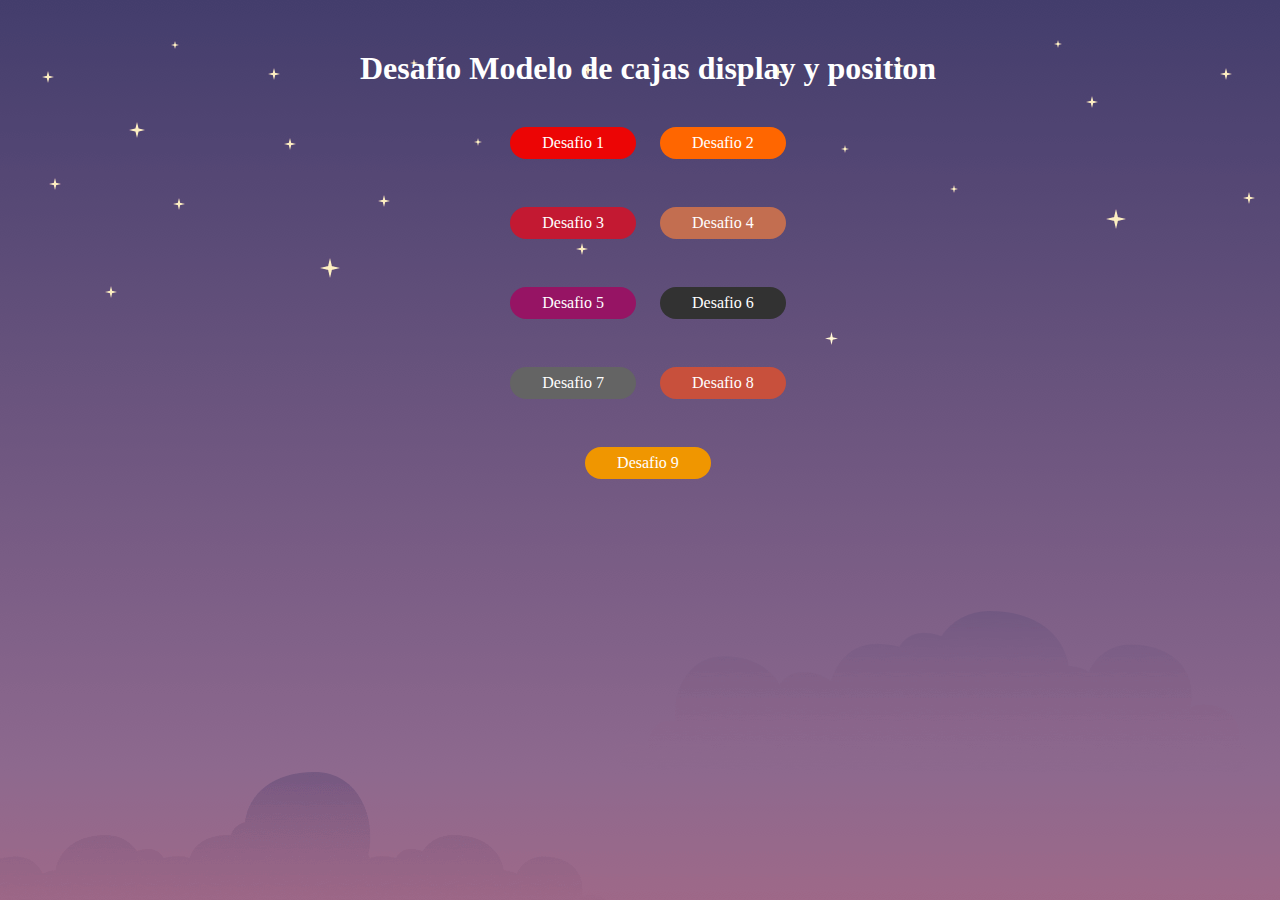
<file: index.html>
<!DOCTYPE html>
<html lang="es">
<head>
    <meta charset="UTF-8">
    <meta http-equiv="X-UA-Compatible" content="IE=edge">
    <meta name="viewport" content="width=device-width, initial-scale=1.0">
    <link rel="stylesheet" href="assets/css/styles.css">
    <title>Desafío Modelo de cajas display y position</title>
</head>
<body>
    <div class="inicio">
        <h1 class="titulo">Desafío Modelo de cajas display y position</h1>
        <div class="button">
            <div>
                <a href="pages/index1.html" class="button-1">Desafio 1</a>
                <a href="pages/index2.html" class="button-2">Desafio 2</a>
            </div>
            <br>
            <div>
            <a href="pages/index3.html" class="button-3">Desafio 3</a>
            <a href="pages/index4.html" class="button-4">Desafio 4</a>
            </div>
            <br>
            <div>
            <a href="pages/index5.html" class="button-5">Desafio 5</a>
            <a href="pages/index6.html" class="button-6">Desafio 6</a>
            </div>
            <br>
            <div>
            <a href="pages/index7.html" class="button-7">Desafio 7</a>
            <a href="pages/index8.html" class="button-8">Desafio 8</a>
            </div>
            <br>
            <div>
            <a href="pages/index9.html" class="button-9">Desafio 9</a>
            </div>
        </div>
    </div>    
</body>
</html>
</file>
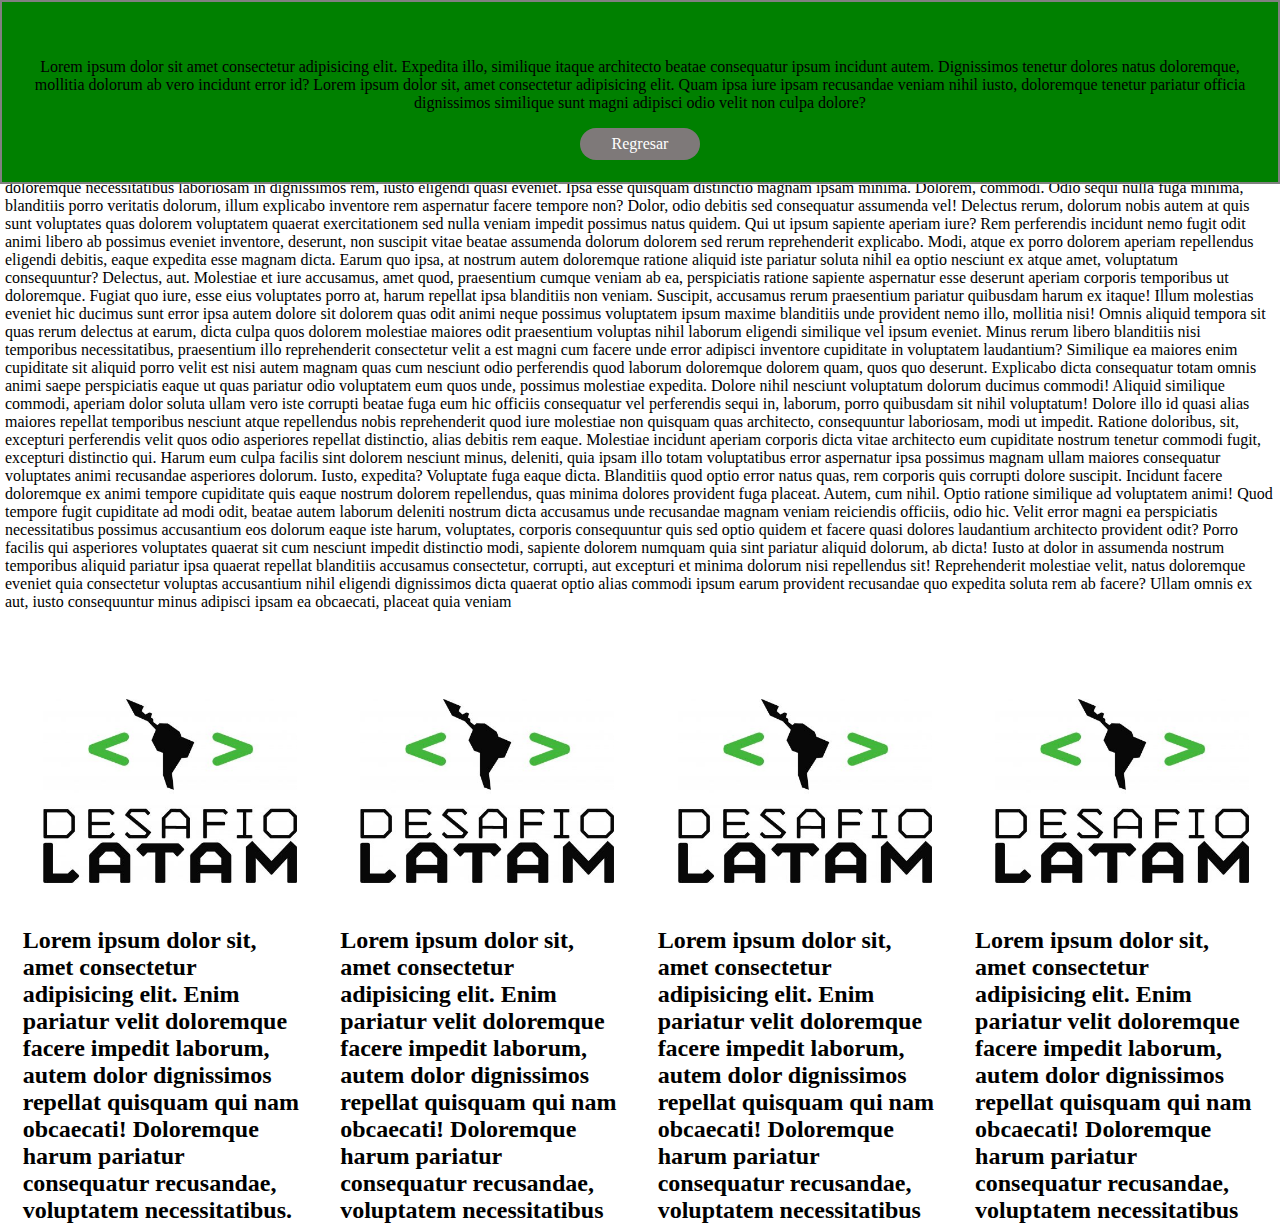
<file: pages/index1.html>
<!DOCTYPE html>
<html lang="es">
<head>
<meta charset="utf-8">
<title>Ejercicio 1</title>
<link rel="stylesheet" href="../assets/css/styles1.css">

</head>
<body>
    <section class="main">      
    <section class="box button">           
    <p>Lorem ipsum dolor sit amet consectetur adipisicing elit. Expedita illo, similique itaque architecto beatae consequatur ipsum incidunt autem. Dignissimos tenetur dolores natus doloremque, mollitia dolorum ab vero incidunt error id? Lorem ipsum dolor sit, amet consectetur adipisicing elit. Quam ipsa iure ipsam recusandae veniam nihil iusto, doloremque tenetur pariatur officia dignissimos similique sunt magni adipisci odio velit non culpa dolore?</p>
    <a href="../index.html" class="button-1">Regresar</a>
    </section>
    <div class="contenido">Lorem ipsum dolor sit, amet consectetur adipisicing elit. Officiis ducimus sint aut ab voluptate doloremque, unde odit repellat ratione excepturi vel impedit aliquid quos nobis labore distinctio illo fugiat a enim eum, explicabo quibusdam? Et necessitatibus nam nihil consequatur fuga ut ipsam molestiae, libero distinctio soluta deserunt, veniam quidem quaerat doloribus ducimus aliquid sint? Veritatis porro assumenda magni ipsum alias similique dolore, consequuntur explicabo at, a suscipit eius autem illo, esse iste? Nam laudantium corporis aliquid voluptate, culpa ab ut cum sed doloremque necessitatibus laboriosam in dignissimos rem, iusto eligendi quasi eveniet. Ipsa esse quisquam distinctio magnam ipsam minima. Dolorem, commodi. Odio sequi nulla fuga minima, blanditiis porro veritatis dolorum, illum explicabo inventore rem aspernatur facere tempore non? Dolor, odio debitis sed consequatur assumenda vel! Delectus rerum, dolorum nobis autem at quis sunt voluptates quas dolorem voluptatem quaerat exercitationem sed nulla veniam impedit possimus natus quidem. Qui ut ipsum sapiente aperiam iure? Rem perferendis incidunt nemo fugit odit animi libero ab possimus eveniet inventore, deserunt, non suscipit vitae beatae assumenda dolorum dolorem sed rerum reprehenderit explicabo. Modi, atque ex porro dolorem aperiam repellendus eligendi debitis, eaque expedita esse magnam dicta. Earum quo ipsa, at nostrum autem doloremque ratione aliquid iste pariatur soluta nihil ea optio nesciunt ex atque amet, voluptatum consequuntur? Delectus, aut. Molestiae et iure accusamus, amet quod, praesentium cumque veniam ab ea, perspiciatis ratione sapiente aspernatur esse deserunt aperiam corporis temporibus ut doloremque. Fugiat quo iure, esse eius voluptates porro at, harum repellat ipsa blanditiis non veniam. Suscipit, accusamus rerum praesentium pariatur quibusdam harum ex itaque! Illum molestias eveniet hic ducimus sunt error ipsa autem dolore sit dolorem quas odit animi neque possimus voluptatem ipsum maxime blanditiis unde provident nemo illo, mollitia nisi! Omnis aliquid tempora sit quas rerum delectus at earum, dicta culpa quos dolorem molestiae maiores odit praesentium voluptas nihil laborum eligendi similique vel ipsum eveniet. Minus rerum libero blanditiis nisi temporibus necessitatibus, praesentium illo reprehenderit consectetur velit a est magni cum facere unde error adipisci inventore cupiditate in voluptatem laudantium? Similique ea maiores enim cupiditate sit aliquid porro velit est nisi autem magnam quas cum nesciunt odio perferendis quod laborum doloremque dolorem quam, quos quo deserunt. Explicabo dicta consequatur totam omnis animi saepe perspiciatis eaque ut quas pariatur odio voluptatem eum quos unde, possimus molestiae expedita. Dolore nihil nesciunt voluptatum dolorum ducimus commodi! Aliquid similique commodi, aperiam dolor soluta ullam vero iste corrupti beatae fuga eum hic officiis consequatur vel perferendis sequi in, laborum, porro quibusdam sit nihil voluptatum! Dolore illo id quasi alias maiores repellat temporibus nesciunt atque repellendus nobis reprehenderit quod iure molestiae non quisquam quas architecto, consequuntur laboriosam, modi ut impedit. Ratione doloribus, sit, excepturi perferendis velit quos odio asperiores repellat distinctio, alias debitis rem eaque. Molestiae incidunt aperiam corporis dicta vitae architecto eum cupiditate nostrum tenetur commodi fugit, excepturi distinctio qui. Harum eum culpa facilis sint dolorem nesciunt minus, deleniti, quia ipsam illo totam voluptatibus error aspernatur ipsa possimus magnam ullam maiores consequatur voluptates animi recusandae asperiores dolorum. Iusto, expedita? Voluptate fuga eaque dicta. Blanditiis quod optio error natus quas, rem corporis quis corrupti dolore suscipit. Incidunt facere doloremque ex animi tempore cupiditate quis eaque nostrum dolorem repellendus, quas minima dolores provident fuga placeat. Autem, cum nihil. Optio ratione similique ad voluptatem animi! Quod tempore fugit cupiditate ad modi odit, beatae autem laborum deleniti nostrum dicta accusamus unde recusandae magnam veniam reiciendis officiis, odio hic. Velit error magni ea perspiciatis necessitatibus possimus accusantium eos dolorum eaque iste harum, voluptates, corporis consequuntur quis sed optio quidem et facere quasi dolores laudantium architecto provident odit? Porro facilis qui asperiores voluptates quaerat sit cum nesciunt impedit distinctio modi, sapiente dolorem numquam quia sint pariatur aliquid dolorum, ab dicta! Iusto at dolor in assumenda nostrum temporibus aliquid pariatur ipsa quaerat repellat blanditiis accusamus consectetur, corrupti, aut excepturi et minima dolorum nisi repellendus sit! Reprehenderit molestiae velit, natus doloremque eveniet quia consectetur voluptas accusantium nihil eligendi dignissimos dicta quaerat optio alias commodi ipsum earum provident recusandae quo expedita soluta rem ab facere? Ullam omnis ex aut, iusto consequuntur minus adipisci ipsam ea obcaecati, placeat quia veniam </div>
    
            
    <div class="caja ">
        <img src="../assets/img/Desafio-Latam-Logo.jpg" alt="logo" class="img-logo">
        <h2>Lorem ipsum dolor sit, amet consectetur adipisicing elit. Enim pariatur velit doloremque facere impedit laborum, autem dolor dignissimos repellat quisquam qui nam obcaecati! Doloremque harum pariatur consequatur recusandae, voluptatem necessitatibus.</h2>
    </div>
    <div class="caja ">
        <img src="../assets/img/Desafio-Latam-Logo.jpg" alt="logo" class="img-logo">
        <h2>Lorem ipsum dolor sit, amet consectetur adipisicing elit. Enim pariatur velit doloremque facere impedit laborum, autem dolor dignissimos repellat quisquam qui nam obcaecati! Doloremque harum pariatur consequatur recusandae, voluptatem necessitatibus</h2>
    </div>
    <div class="caja ">
        <img src="../assets/img/Desafio-Latam-Logo.jpg" alt="logo" class="img-logo">
        <h2>Lorem ipsum dolor sit, amet consectetur adipisicing elit. Enim pariatur velit doloremque facere impedit laborum, autem dolor dignissimos repellat quisquam qui nam obcaecati! Doloremque harum pariatur consequatur recusandae, voluptatem necessitatibus</h2>
    </div>
    <div class="caja ">
        <img src="../assets/img/Desafio-Latam-Logo.jpg" alt="logo" class="img-logo">
        <h2>Lorem ipsum dolor sit, amet consectetur adipisicing elit. Enim pariatur velit doloremque facere impedit laborum, autem dolor dignissimos repellat quisquam qui nam obcaecati! Doloremque harum pariatur consequatur recusandae, voluptatem necessitatibus</h2>
    </div>

    
</section>


</body>
</html>
</file>
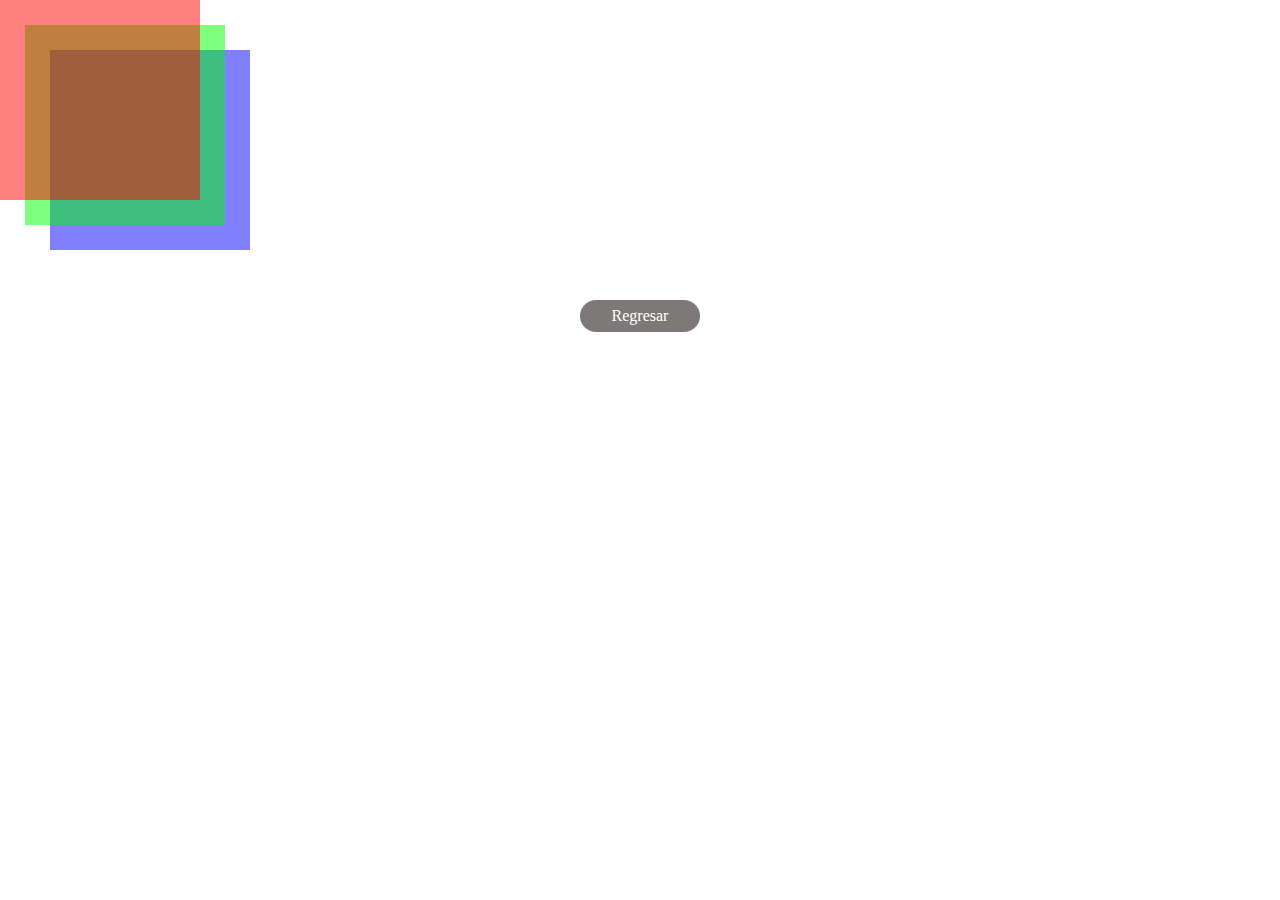
<file: pages/index2.html>
<!DOCTYPE html>
<html lang="es">
<head>
<meta charset="utf-8" />
<title>Ejercicio 2</title>
<link rel="stylesheet" href="../assets/css/styles2.css">
</head>
<body>
<section class="square square__red"></section>
<section class="square square__green"></section>
<section class="square square__blue"></section>


<div class="button">
    <a href="../index.html" class="button-1">Regresar</a>
</div>
</body>
</html>
</file>
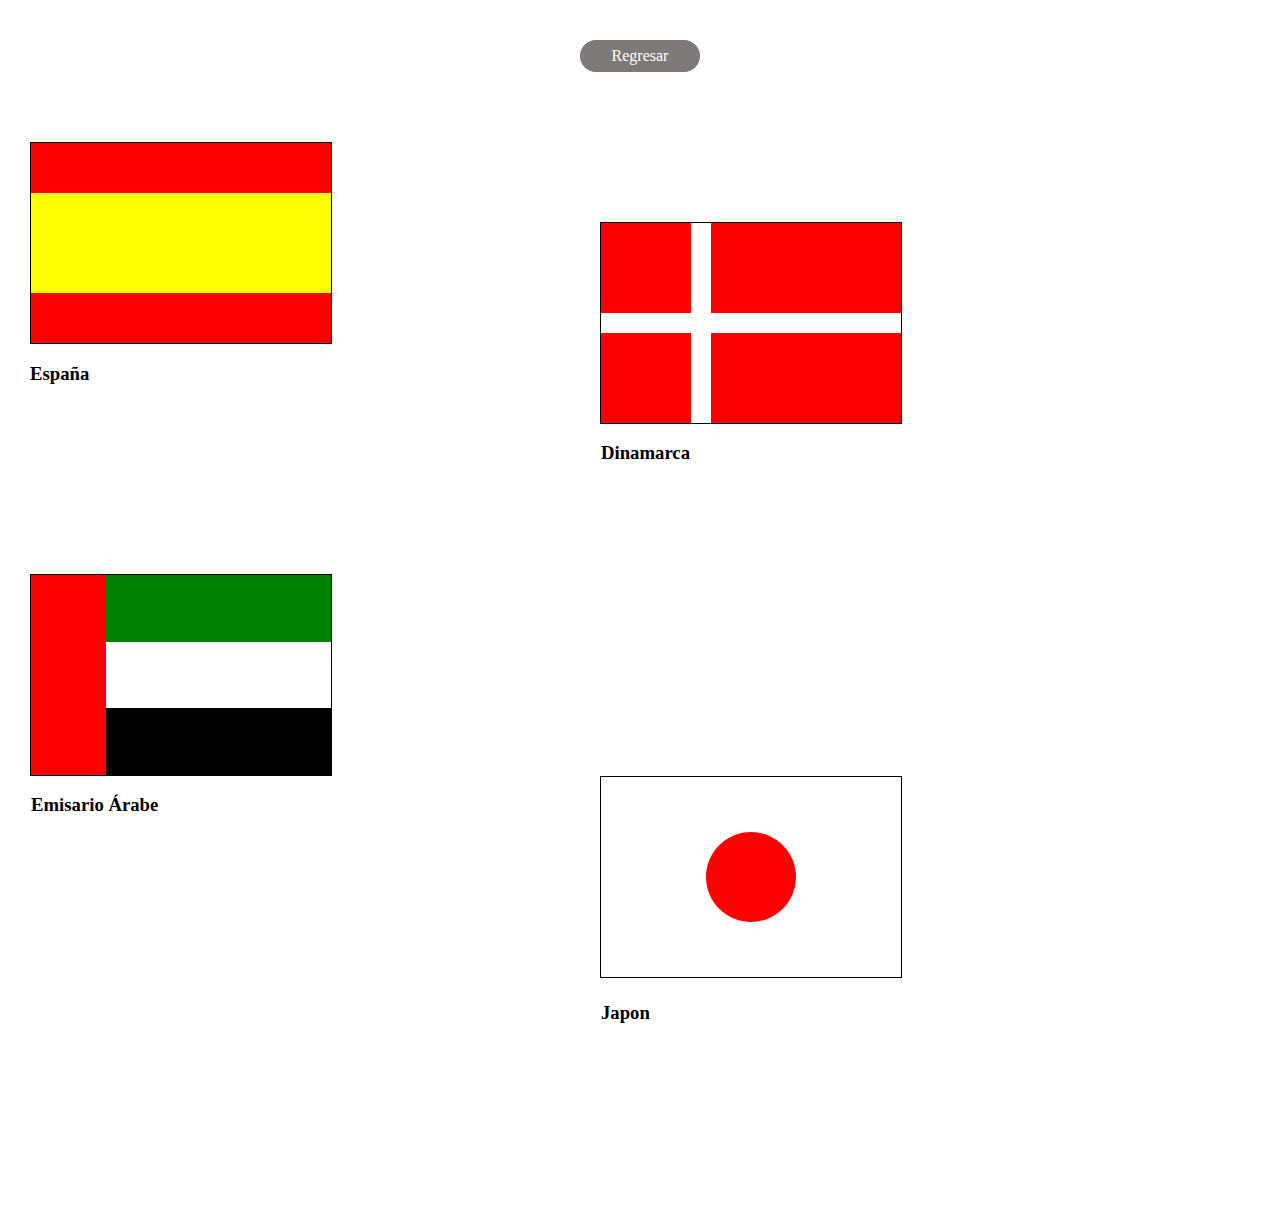
<file: pages/index3.html>
<!DOCTYPE html>
<html lang="es">
<head>
    <meta charset="UTF-8">
    <meta http-equiv="X-UA-Compatible" content="IE=edge">
    <meta name="viewport" content="width=device-width, initial-scale=1.0">
    <link rel="stylesheet" href="../assets/css/styles3.css">
    <title>Desafio Banderas</title>
</head>
<body>

    <div>
        <div class="button">
            <a href="../index.html" class="button-1">Regresar</a>
        </div>

        <div>
            <div class="españa">
                <div class="caja color-rojo1-españa"></div>
                <div class="caja color-amarillo-españa"></div>
                <div class="caja color-rojo2-españa"></div>

                <h3>España</h3>
            </div>
        </div>
    </div>
    <div>
        <div>
            <div class="dinamarca">
                <div class="caja color-rojo-a"></div>
                <div class="caja color-rojo-b"></div>
                <div class="caja color-rojo-c"></div>
                <div class="caja color-rojo-d"></div>           

                <h3>Dinamarca</h3>
            </div>
        </div>
    </div>
    <div>
        <div>
            <div class="arabe">
                <div class="caja color-rojo-ea"></div>
                <div class="caja color-verde-ea"></div>
                <div class="caja color-blanco-ea"></div>
                <div class="caja color-negro-ea"></div>

                <h3>Emisario Árabe</h3>
            </div>
        </div>
    </div>
    <div>
        <div>
            <div class="japon">
                <div class="caja rojo-japon"></div>              

                <h3 class="titulo">Japon</h3>
            </div>
        </div>
    </div>
  
  
    
</body>
</html>
</file>
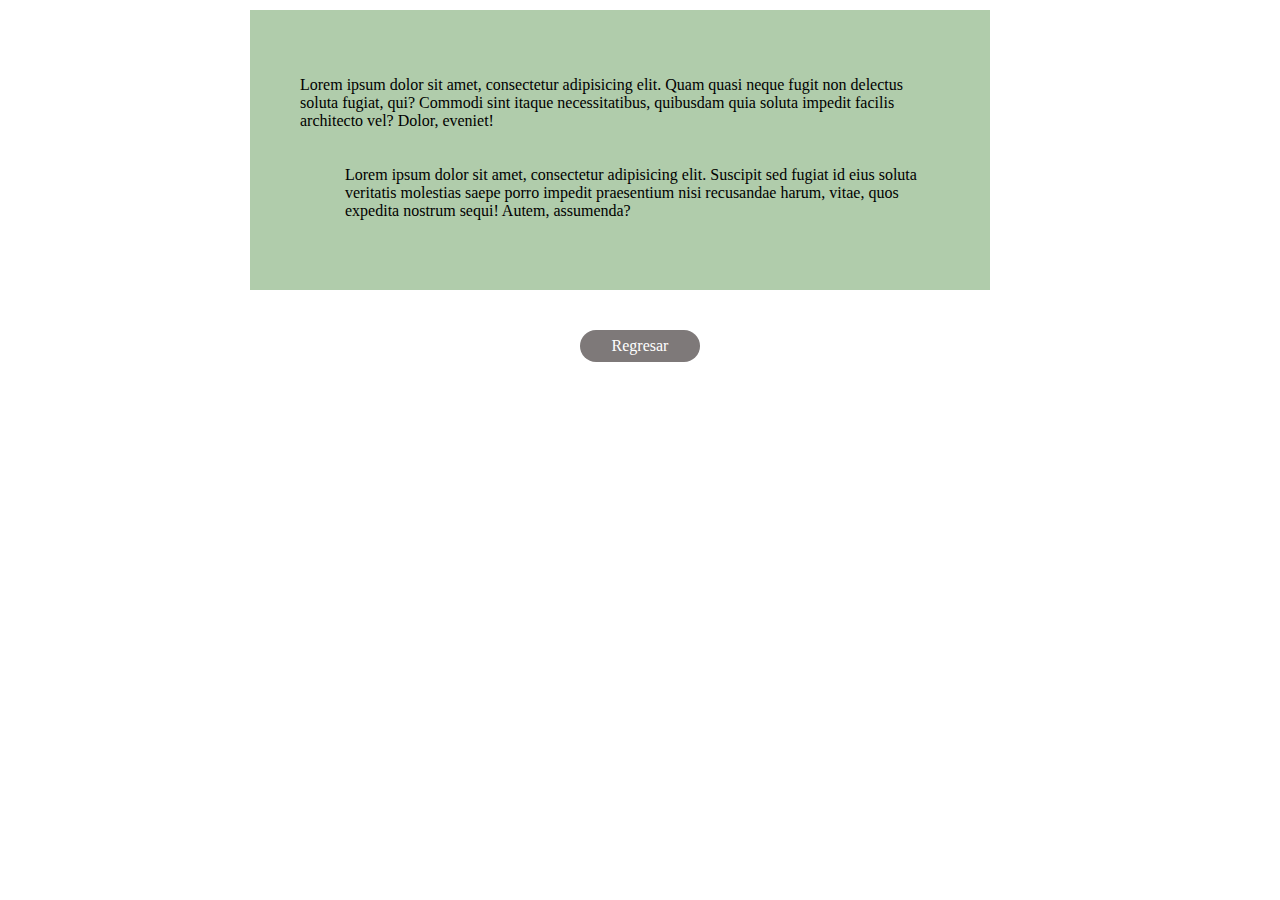
<file: pages/index4.html>
<!DOCTYPE html>
<html lang="es">
<head>
<meta charset="UTF-8">
<title>Ejercicio 4</title>
<link rel="stylesheet" href="../assets/css/styles4.css">
</head>
<body>
<section class="main">
<p>Lorem ipsum dolor sit amet, consectetur adipisicing elit. Quam
quasi neque fugit non delectus soluta fugiat, qui? Commodi sint itaque
necessitatibus, quibusdam quia soluta impedit facilis architecto vel?
Dolor, eveniet!</p>
<p class="main__paragraph">Lorem ipsum dolor sit amet, consectetur
adipisicing elit. Suscipit sed fugiat id eius soluta veritatis molestias
saepe porro impedit praesentium nisi recusandae harum, vitae, quos
expedita nostrum sequi! Autem, assumenda?</p>
</section>

<div class="button">
    <a href="../index.html" class="button-1">Regresar</a>
</div>

</body>
</html>
</file>
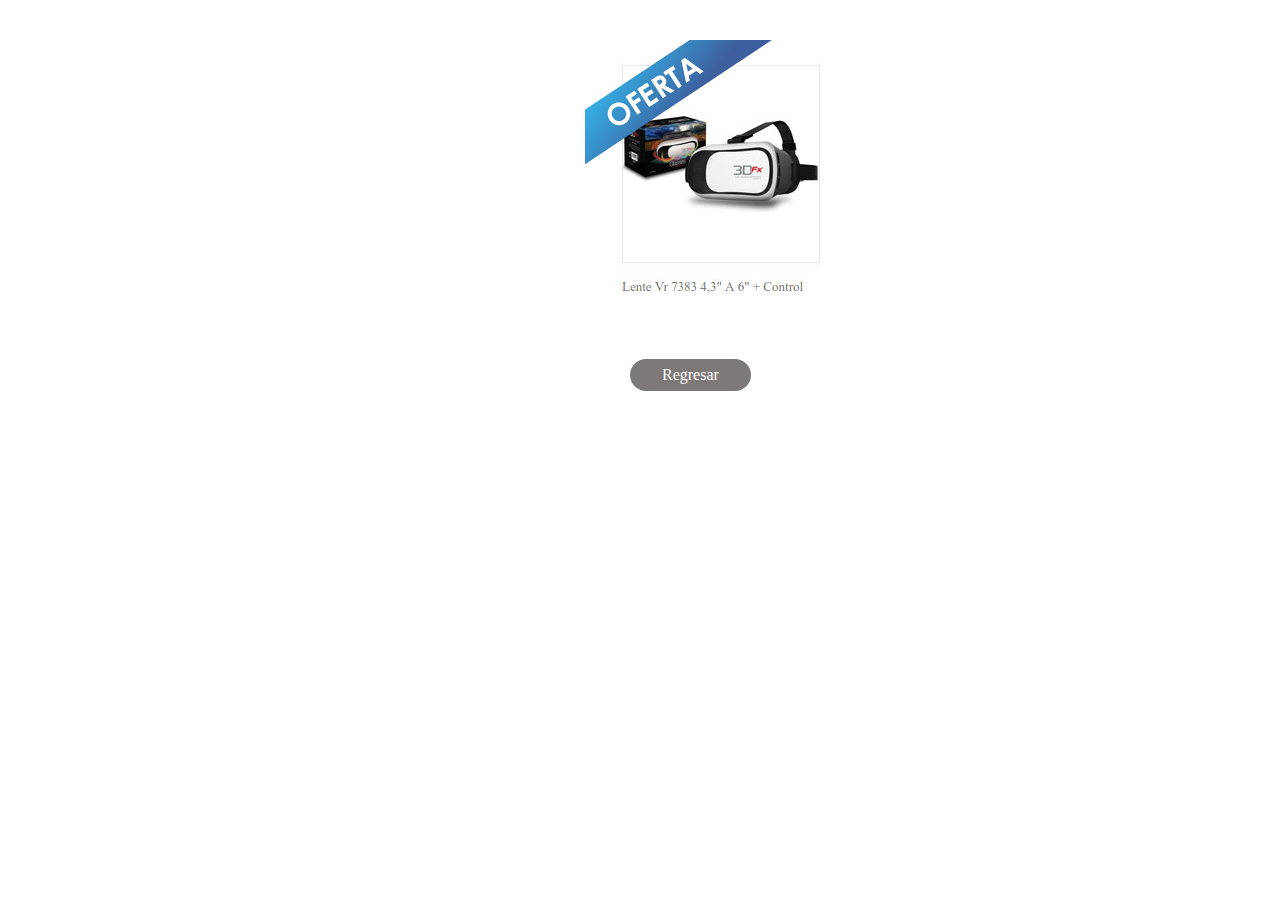
<file: pages/index5.html>
<!DOCTYPE html>
<html lang="es">
<head>
    <meta charset="UTF-8">
    <meta http-equiv="X-UA-Compatible" content="IE=edge">
    <meta name="viewport" content="width=device-width, initial-scale=1.0">
    <link rel="stylesheet" href="../assets/css/styles5.css">
    <title>Desafio 5</title>
</head>
<body>
    <div class="lentes">
        <div>
           <img src="../assets/img/ejercicio-5_item.jpg" alt="imagen-lentes" class="lente-img"> 
           <img src="../assets/img/ejercicio-5_ribbon.png" alt="ribon" class="ribbon ribbon-1">
        </div>
        <div class="button">
            <a href="../index.html" class="button-1">Regresar</a>
        </div> 
        
    </div>
    
</body>
</html>
</file>
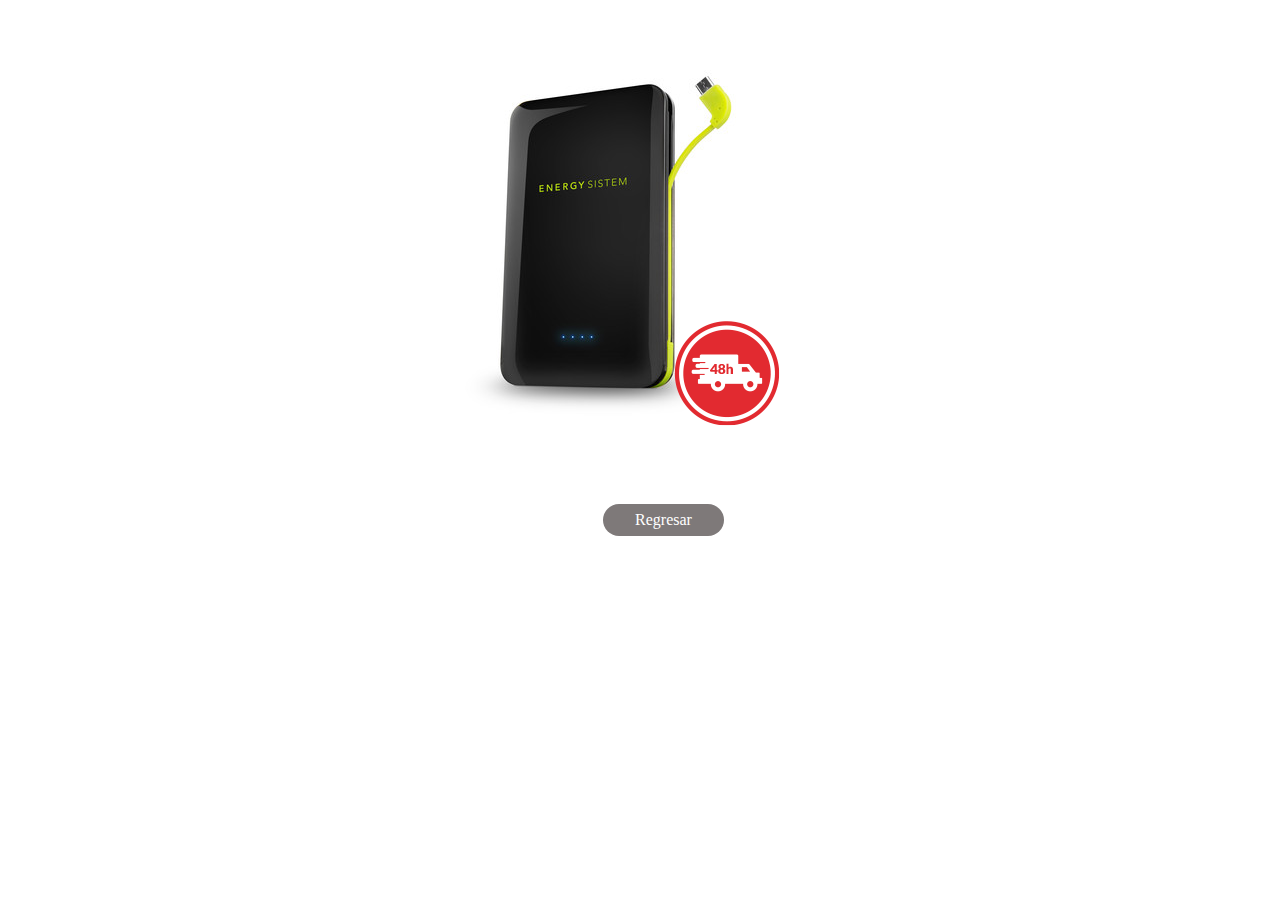
<file: pages/index6.html>
<!DOCTYPE html>
<html lang="es">
<head>
    <meta charset="UTF-8">
    <meta http-equiv="X-UA-Compatible" content="IE=edge">
    <meta name="viewport" content="width=device-width, initial-scale=1.0">
    <link rel="stylesheet" href="../assets/css/styles6.css">
    <title>Desafio 6</title>
</head>
<body>
    <div class="bateria">
        <img src="../assets/img/ejercicio-6.png" alt="ejercicio6" class="bateria-img" >
        <img src="../assets/img/ejercicio-6_ribbon.png" alt="ribbon" class="ribbon ribbon-1">

        <div class="button">
        <a href="../index.html" class="button-1">Regresar</a>
        </div> 
    </div>

   
    
</body>
</html>
</file>
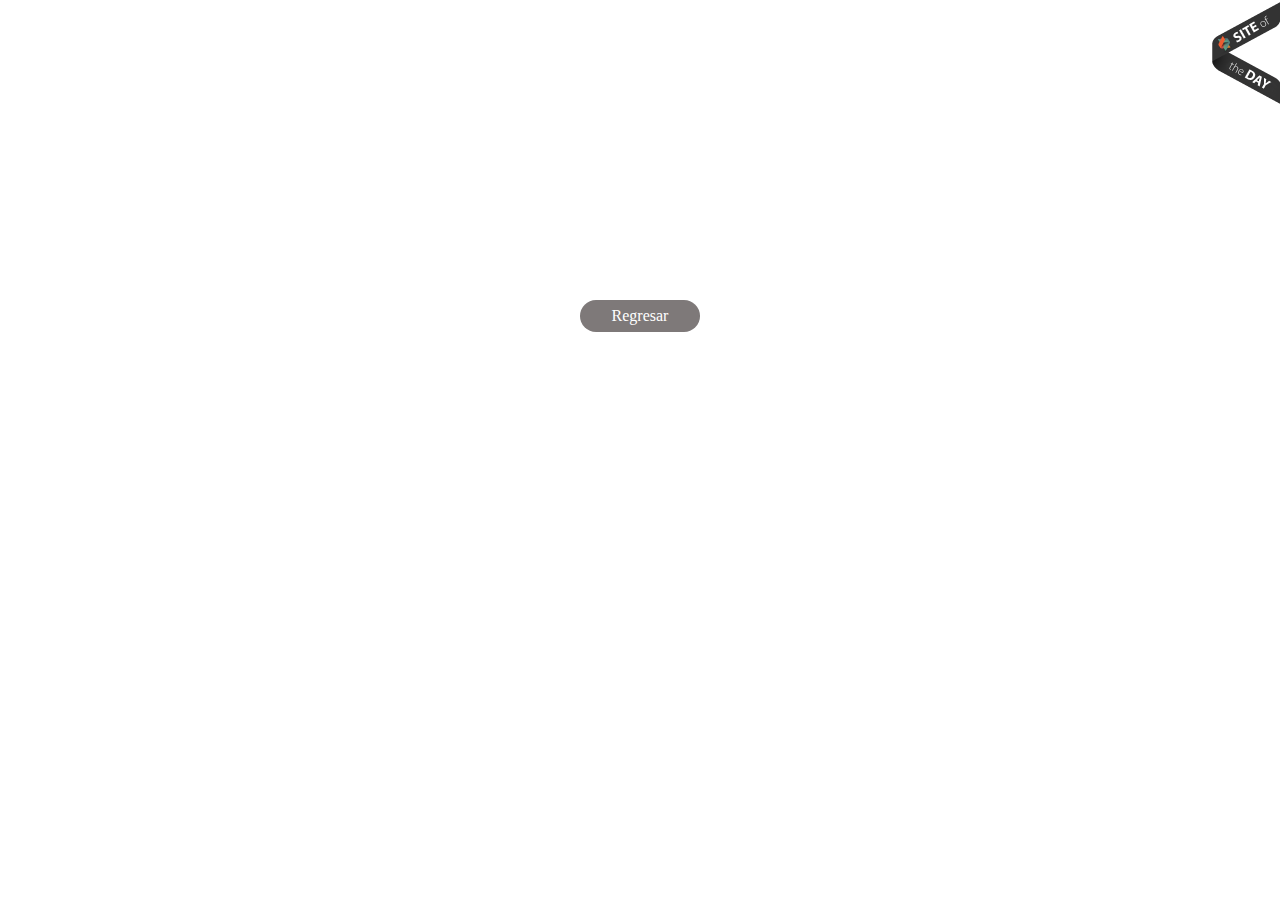
<file: pages/index7.html>
<!DOCTYPE html>
<html lang="es">
<head>
    <meta charset="UTF-8">
    <meta http-equiv="X-UA-Compatible" content="IE=edge">
    <meta name="viewport" content="width=device-width, initial-scale=1.0">
    <title>Desafio 7</title>
    <link rel="stylesheet" href="../assets/css/styles7.css">
</head>
<body>
    <div>
        <img src="../assets/img/ejercicio-7_awwwards.png" alt="ribbon" class="ribbon">
    </div>

    <div class="button">
        <a href="../index.html" class="button-1">Regresar</a>
    </div>
</body>
</html>
</file>
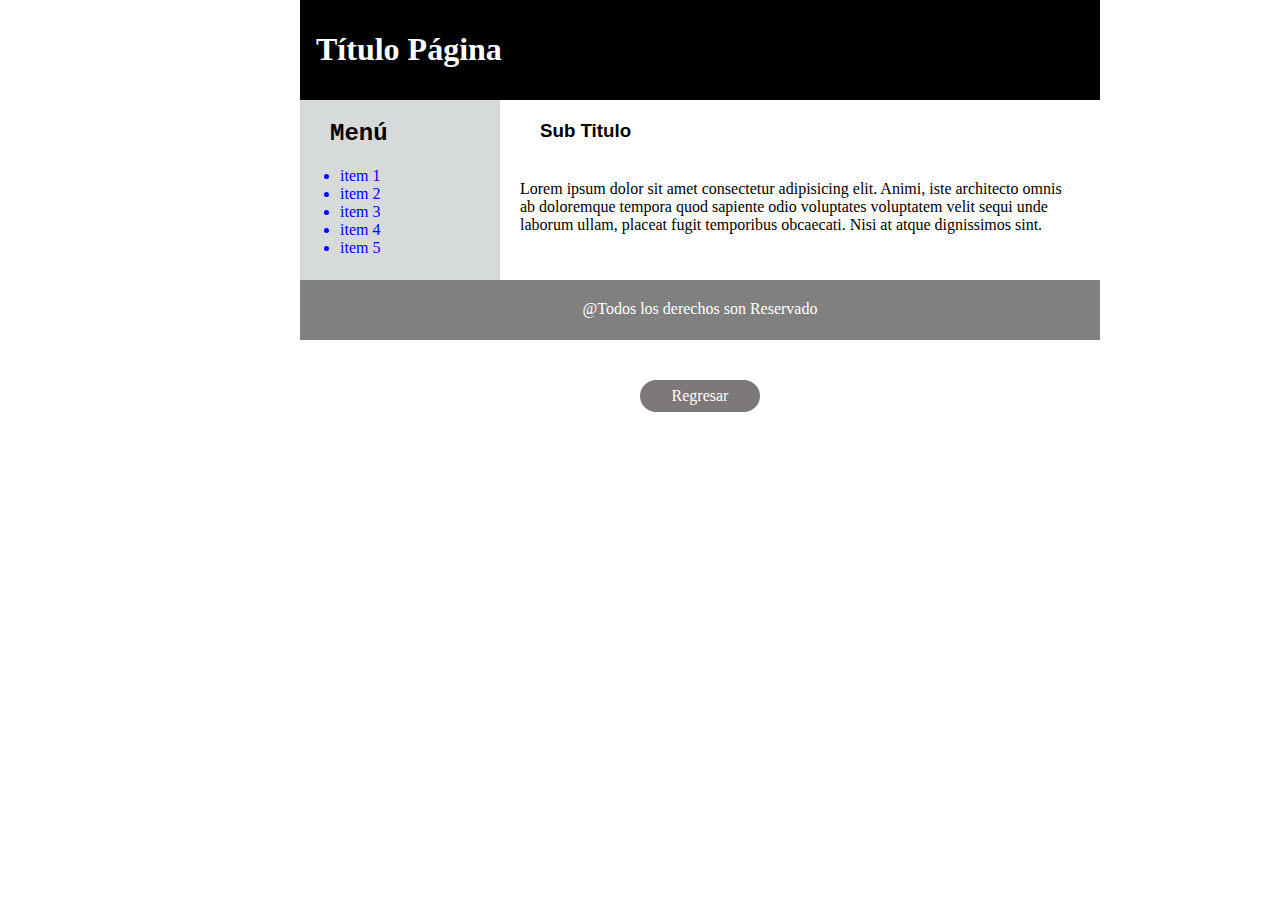
<file: pages/index9.html>
<!DOCTYPE html>
<html lang="es">
<head>
    <meta charset="UTF-8">
    <meta http-equiv="X-UA-Compatible" content="IE=edge">
    <meta name="viewport" content="width=device-width, initial-scale=1.0">
    <title>Desafio 9t</title>
    <link rel="stylesheet" href="../assets/css/styles9.css">
</head>
<body>
<div class="contenedor">
    <div class="nav">
        <h1 >Título Página</h1>
    </div>

    <div  class="menu">
        <h2 class="menu-titulo">Menú</h2>
        <li class="menu-item"><link rel="stylesheet" href="#"  >item 1</li>
        <li class="menu-item"><link rel="stylesheet" href="#"  >item 2</li>
        <li class="menu-item"><link rel="stylesheet" href="#"  >item 3</li>
        <li class="menu-item"><link rel="stylesheet" href="#"  >item 4</li>
        <li class="menu-item"><link rel="stylesheet" href="#"  >item 5</li>

         <div class="texto">
            <h3 class="texto-titulo">Sub Titulo</h3>
            <p class="texto-texto">Lorem ipsum dolor sit amet consectetur adipisicing elit. Animi, iste architecto omnis ab doloremque tempora quod sapiente odio voluptates voluptatem velit sequi unde laborum ullam, placeat fugit temporibus obcaecati. Nisi at atque dignissimos sint.</p>
        </div>
    </div>
    <div class="final">
        <p class="final-texto">@Todos los derechos son Reservado</p>
    </div>
   

    <div class="button">
        <a href="../index.html" class="button-1">Regresar</a>
    </div>

</div>
    
</body>
</html>
</file>
<file: assets/css/styles.css>
body *{
    padding: 0;
    margin: 0;
    border: 0;
}
body{
   background-image: url(../img/54336.png);
   width: 100%;
   height: 100%;
}

.titulo{
   margin-top: 50px;
    text-align: center;
    font-weight: bolder;
    font-size: xx-large;
    color: white;

}
.button{
    text-align: center;
    padding: 40px 30px;
}

.button-1:hover{
   background-color: rgba(72, 168, 241, 0.638);
}
.button-2:hover{
   background-color: rgba(72, 168, 241, 0.638);
}
.button-3:hover{
   background-color: rgba(72, 168, 241, 0.638);
}
.button-4:hover{
   background-color: rgba(72, 168, 241, 0.638);
}
.button-5:hover{
   background-color: rgba(72, 168, 241, 0.638);
}
.button-6:hover{
   background-color: rgba(72, 168, 241, 0.638);
}
.button-7:hover{
   background-color: rgba(72, 168, 241, 0.638);
}
.button-8:hover{
   background-color: rgba(72, 168, 241, 0.638);
}
.button-9:hover{
   background-color: rgba(72, 168, 241, 0.638);
}


.button-1{  
    margin-right: 20px;
    margin-bottom: 30px;
    color: white;
    display: inline-block;
    padding: 0 2rem;
    height: 2rem;
    line-height: 2rem;
    border-radius: 1rem;
    text-decoration: none;
    background-color:rgb(236, 5, 5);  
}  
 
 .button-2{
    color: white;
    display: inline-block;
    padding: 0 2rem;
    height: 2rem;
    line-height: 2rem;
    border-radius: 1rem;
    text-decoration: none;
    background-color: rgb(255, 102, 0); 
 }
 .button-3{
    margin-right: 20px;
    margin-bottom: 30px;
    color: white;
    display: inline-block;
    padding: 0 2rem;
    height: 2rem;
    line-height: 2rem;
    border-radius: 1rem;
    text-decoration: none;
    background-color: rgb(195, 25, 50); 
 }
 .button-4{
    color: white;
    display: inline-block;
    padding: 0 2rem;
    height: 2rem;
    line-height: 2rem;
    border-radius: 1rem;
    text-decoration: none;
    background-color: rgb(195, 110,80); 
 }
 .button-5{
    margin-right: 20px;
    margin-bottom: 30px;
    color: white;
    display: inline-block;
    padding: 0 2rem;
    height: 2rem;
    line-height: 2rem;
    border-radius: 1rem;
    text-decoration: none;
    background-color: rgb(150,20,100); 
 }
 .button-6{
    color: white;
    display: inline-block;
    padding: 0 2rem;
    height: 2rem;
    line-height: 2rem;
    border-radius: 1rem;
    text-decoration: none;
    background-color: rgb(50, 50, 50); 
 }
 .button-7{
    margin-bottom: 30px;
    margin-right: 20px;
    color: white;
    display: inline-block;
    padding: 0 2rem;
    height: 2rem;
    line-height: 2rem;
    border-radius: 1rem;
    text-decoration: none;
    background-color: rgb(100, 100, 100); 
 }
 .button-8{
    color: white;
    display: inline-block;
    padding: 0 2rem;
    height: 2rem;
    line-height: 2rem;
    border-radius: 1rem;
    text-decoration: none;
    background-color: rgb(200, 80, 60); 
 }
 .button-9{
    color: white;
    display: inline-block;
    padding: 0 2rem;
    height: 2rem;
    line-height: 2rem;
    border-radius: 1rem;
    text-decoration: none;
    background-color: rgb(240, 150, 0); 
 }
</file>
<file: assets/css/styles1.css>
body {
        margin: 0;
        padding: 0;
    }
    .main {
        margin: 5px;
        
    }
    .box {       
        background-color: green;
        position:fixed;
        top: 0;
        left: 0;
        border: 2px solid #808080;
        height: 100px;
    }
    
    .img-logo{
        padding: 20px;
        height: auto;
        width: 90%;
    }

    .caja{
        position: relative;
        box-sizing: border-box;
        width: 23%;
        margin: 1%;
        padding: 5px;
        height: 20vh;
        
        /*display: inline-block; sirve pero queda espacios*/
        float:left;
    }
    
    .contenido{
        padding: 120px 0px 50px 0px;
    }


    .button{
        text-align: center;
        padding: 40px 30px;
    }
    
    
    .button-1{   
        color: white;
        display: inline-block;
        padding: 0 2rem;
        height: 2rem;
        line-height: 2rem;
        border-radius: 1rem;
        text-decoration: none;
        background-color:rgb(126, 121, 121);      
     }
     .button-1:hover{
        background-color: rgba(72, 168, 241, 0.638);
     }
</file>
<file: assets/css/styles2.css>
html, body {
    margin: 0;
    padding: 0;
    }
    .square {
    height: 200px;
    width: 200px;
    z-index: 1;
    }
    .square__red {
    background-color: rgba(255, 0, 0, .5);
    z-index: -1;
    }
    .square__green {
    background-color: rgba(0, 255, 0, .5);
    left: 25px;
    position: absolute;
    top: 25px;
    z-index: -2;
    }
    .square__blue {
    background-color: rgba(0, 0, 255, .5);
    left: 50px;
    position: absolute;
    top: 50px;
    z-index: -3;
    }

    .button{
        text-align: center;
        padding: 100px 30px;
    }
    
    
    .button-1{   
        color: white;
        display: inline-block;
        padding: 0 2rem;
        height: 2rem;
        line-height: 2rem;
        border-radius: 1rem;
        text-decoration: none;
        background-color:rgb(126, 121, 121);      
     }
     .button-1:hover{
        background-color: rgba(72, 168, 241, 0.638);
     }
</file>
<file: assets/css/styles3.css>
body{
    padding: 0;
    border: 0;
    margin: 0;
}

/* inicio españa*/
.españa{
    
    margin: 30px;
    width: 300px;
    height: 50px;
}

.color-rojo1-españa{
    border-top: solid 1px black;
    border-left:solid 1px black;
    border-right: solid 1px black;
    background-color: red;
    width: 300px;
    height: 50px;
}

.color-amarillo-españa{
    border-right: solid 1px black;
    border-left:solid 1px black ;
    background-color: yellow;
    width: 300px;
    height: 100px;
}

.color-rojo2-españa{
    border-bottom: solid 1px black;
    border-left:solid 1px black;
    border-right:solid 1px black;
    background-color: red;
    width: 300px;
    height: 50px;
}
/* fin españa*/

/* inicio Dinamarca*/
.dinamarca{    
    margin-left: 600px;
    width: 300px;
    height: 200px;
    background-color: white;
    border: solid 1px black;
}

.color-rojo-a{
    width: 90px;
    height: 90px;
    background-color: red;    
}

.color-rojo-b{
    margin-top: 20px;
    width: 90px;
    height: 90px;
    background-color: red;
}

.color-rojo-c{
    position: absolute;
    margin-top: -90PX;
    margin-left: 110px;
    width: 190px;
    height: 90px;
    background-color: red;
}

.color-rojo-d{
    position: absolute;
    margin-top: -200PX;
    margin-left: 110PX;
    width: 190px;
    height: 90px;
    background-color: red;
}
/* fin Dinamarca*/


/* inicio Emitatos Arabes*/
.arabe{
    margin-left: 30px;
    margin-top: 150px;
    width: 300px;
    height: 200px;
    border: solid 1px black;
}

.color-rojo-ea{
    position: absolute;
    background-color: red;
    width: 75px;
    height: 200px;
}

.color-verde-ea{
    background-color: green;
    width: 300px;
    height: 66.6px;
}

.color-blanco-ea{
    background-color: white;
    width: 300px;
    height: 66.6px;  
}

.color-negro-ea{
    background-color: black;
    width: 300px;
    height: 66.6px;  
}
/* fin Emitatos Arabes*/

/* inicio Japon*/
.japon{    
    margin-left: 600px;
    width: 300px;
    height: 200px;
    margin-bottom: 250PX;
    border: solid 1px black;
    background-color: white;
}

.rojo-japon{
    position: relative;
    background-color: red;
    width: 90px;
    height: 90px;
    margin-top: 55px;
    margin-left: 105px;
    border-radius: 50%;
}

.titulo{

    margin-top:  80px;
    text-align: left;
}
/* fin Japon*/

.button{
    text-align: center;
    padding: 40px 30px;
}


.button-1{   
    color: white;
    display: inline-block;
    padding: 0 2rem;
    height: 2rem;
    line-height: 2rem;
    border-radius: 1rem;
    text-decoration: none;
    background-color:rgb(126, 121, 121);      
 }
 .button-1:hover{
    background-color: rgba(72, 168, 241, 0.638);
 }
</file>
<file: assets/css/styles4.css>
html, body {
    margin: 0;
    padding: 0;
    }
    .main {
        margin-top: 10px;
        margin-left: 250px;
        height: 180px;
        width: 640px;
        background-color: #B0CCAB;
        padding: 50px;
        position: static;
       
    }

    .main__paragraph {
        margin-left:25px ;
        left: 40px;
        padding:20px;
        position: static;
        
    }

    .button{
        text-align: center;
        padding: 40px 30px;
    }
    
    
    .button-1{   
        color: white;
        display: inline-block;
        padding: 0 2rem;
        height: 2rem;
        line-height: 2rem;
        border-radius: 1rem;
        text-decoration: none;
        background-color:rgb(126, 121, 121);      
     }
     .button-1:hover{
        background-color: rgba(72, 168, 241, 0.638);
     }
</file>
<file: assets/css/styles5.css>
body{
    margin: 0;
    border: 0;
    padding: 0;
}

.lentes{
    margin-top: 30px;
    margin-left: 600px;
    position:absolute;
    width:auto;
    height:600px;
       
}

.ribbon{
    position:absolute;
}

.ribbon-1{
    top: 10px;
    left: -15px;
}


.button{
    text-align: left;
    padding: 40px 30px;
}


.button-1{   
    color: white;
    display: inline-block;
    padding: 0 2rem;
    height: 2rem;
    line-height: 2rem;
    border-radius: 1rem;
    text-decoration: none;
    background-color:rgb(126, 121, 121);      
 }
 .button-1:hover{
    background-color: rgba(72, 168, 241, 0.638);
 }
</file>
<file: assets/css/styles6.css>
body{
    padding: 0;
    border: 0;
    margin: 0;
}

.bateria{
    margin-top: 30px;
    margin-left: 400px;
    position: absolute;
  
       
}

.ribbon{
    position: relative;
}

.ribbon-1{
    left: -138px;
}


.button{
    margin-top: 30px;
    text-align: center;
    padding: 40px 30px;
}


.button-1{   
    color: white;
    display: inline-block;
    padding: 0 2rem;
    height: 2rem;
    line-height: 2rem;
    border-radius: 1rem;
    text-decoration: none;
    background-color:rgb(126, 121, 121);      
 }
 .button-1:hover{
    background-color: rgba(72, 168, 241, 0.638);
 }
</file>
<file: assets/css/styles7.css>
body{
    padding: 0;
    border: 0;
    margin: 0;
}

.ribbon{
    position: relative;
    box-sizing:content-box;
    float:right;    
}


.button{
    text-align: center;
    padding: 300px 30px;
}


.button-1{   
    color: white;
    display: inline-block;
    padding: 0 2rem;
    height: 2rem;
    line-height: 2rem;
    border-radius: 1rem;
    text-decoration: none;
    background-color:rgb(126, 121, 121);      
 }
 .button-1:hover{
    background-color: rgba(72, 168, 241, 0.638);
 }
</file>
<file: assets/css/styles9.css>
body{
    margin: 0;
    padding: 0;
    border: 0;
}

.contenedor{
    height: 320px;
    width: 800px;
    margin-left: 300px;
    background-color: grey;
}

.nav{
    color: white;
    background-color: black;
    padding-top: 10px;
    padding-bottom: 10px;
    padding-left: 1rem;
}

.menu{

    margin-top: -50px;
    height: 180px;
    width: 200px;
    background-color: rgb(214, 218, 218);
}

.menu-titulo{
    position: static;
    padding-top: 20px;
    margin-top: 50px;
    margin-left: 30px;
    font-family: 'Courier New', Courier, monospace;
    font-size: x-large;
}

.menu-item{
    margin-left: 40px;
    color: blue;
}

.texto{
    position: static;
    margin-top: -176px;
    margin-left :200px;
    width: 600px;
    height: 180px;
    background-color: white;
    text-align: left;
}

.texto-titulo{
    margin-left: 20px;
    text-align: left;
    padding: 20px;
    font-family: 'Lucida Sans', 'Lucida Sans Regular', 'Lucida Grande', 'Lucida Sans Unicode', Geneva, Verdana, sans-serif;
    font-weight: 700;
}

.texto-texto{
    
    margin-left: 20px;
    text-align: left;
    margin-right: 20px;
}

.final{
    margin-top: -15px;
    height: 40px;
    width: 800px;
    background-color: gray;
    text-align: center;
    color: white;
}

.final-texto{
    margin-top: 35px;
}

.button{
    text-align: center;
    padding: 40px 30px;
}


.button-1{   
    color: white;
    display: inline-block;
    padding: 0 2rem;
    height: 2rem;
    line-height: 2rem;
    border-radius: 1rem;
    text-decoration: none;
    background-color:rgb(126, 121, 121);      
 }
 .button-1:hover{
    background-color: rgba(72, 168, 241, 0.638);
 }
</file>
